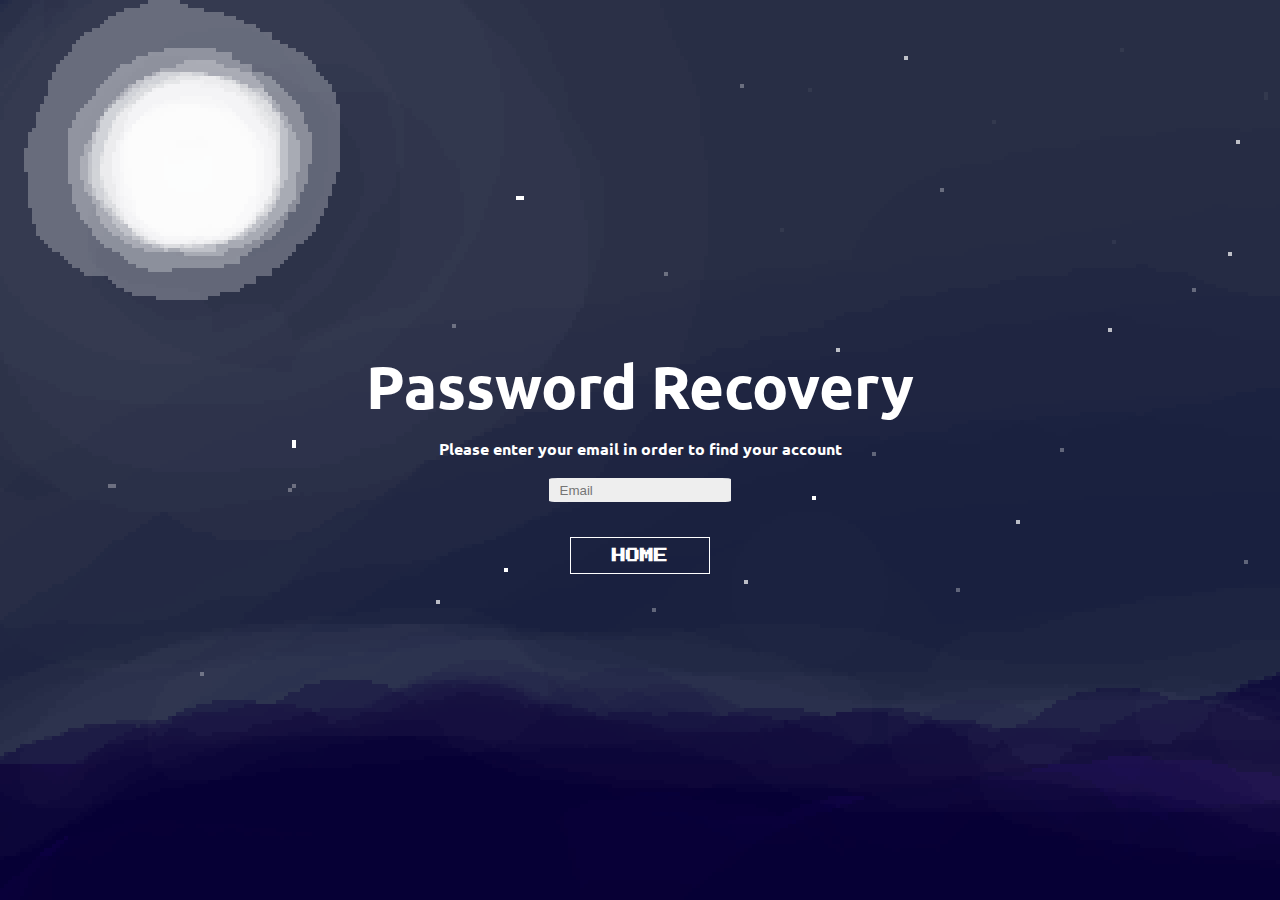
<file: forgotPassword.html>
<!DOCTYPE html>
<html lang="en">
<head>
    <meta charset="UTF-8">
    <meta name="viewport" content="width=device-width, initial-scale=1.0">
    <meta http-equiv="X-UA-Compatible" content="ie=edge">
    <link href="https://fonts.googleapis.com/css?family=Press+Start+2P|Ubuntu&display=swap" rel="stylesheet">
    <link rel="stylesheet" href="./css/style.css">
    <link rel="stylesheet" href="./css/forgot.css">

    <title>Santa Rosa's Garden</title>
</head>
<body>

    <div class="forgot-container">
        <h1 class="forgot__title">Password Recovery</h1>
        <h3 class="forgot__text">Please enter your 
            email in order to find your account</h3>
        <form class="forgot_password">
                <input class="form__input forgot__email" type="email" id="email" name="email" placeholder="Email">
        </form>
        <div class="forgot-btn">
            <button class="btn forgot__btn " type="button"><a href="index.html" style="text-decoration: none; color: white;">Home</a></button>
        </div>
    </div>
    
    <script src="./js/app.js"></script>
</body>
</html>
</file>
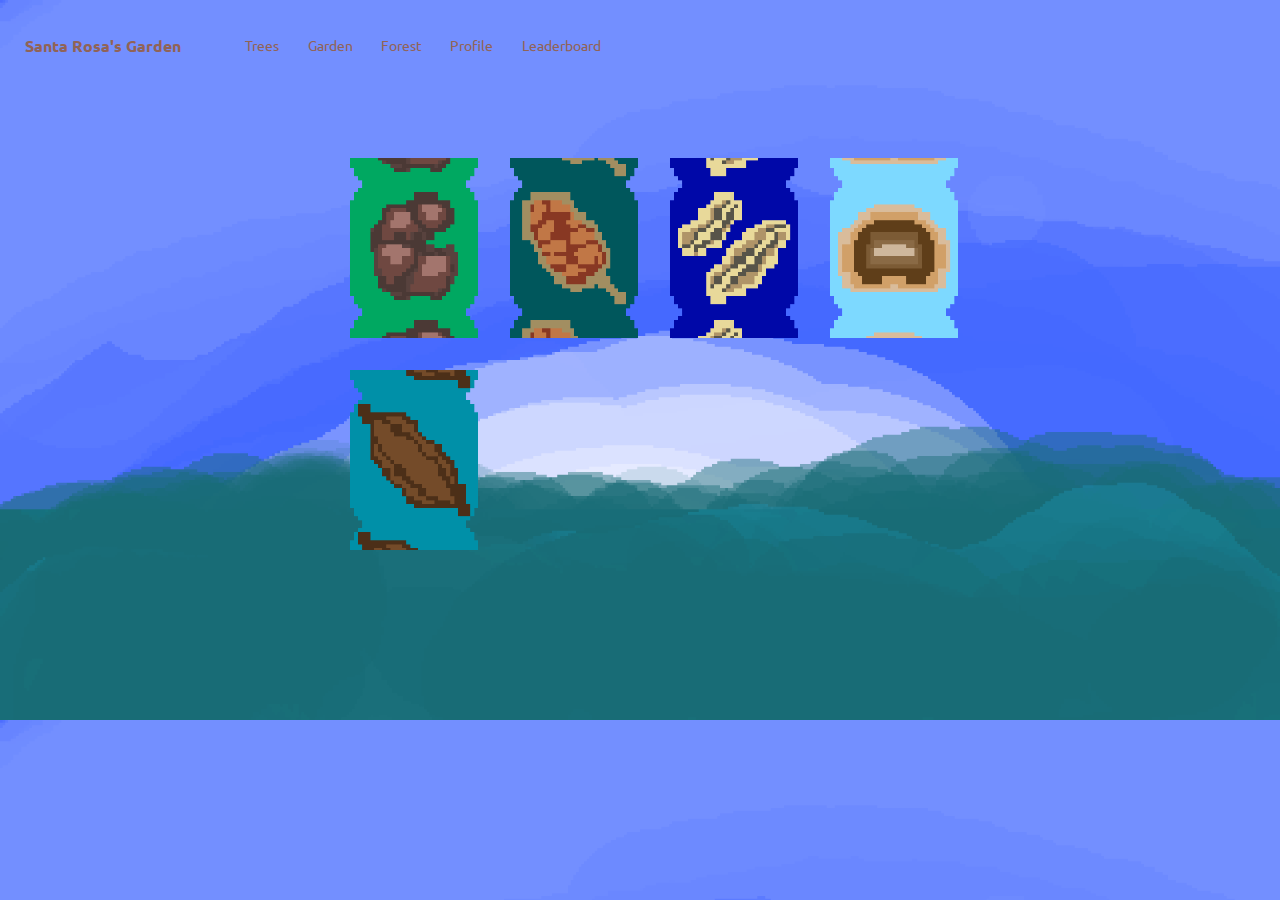
<file: garden.html>
<!DOCTYPE html>
<html lang="en">

<head>
    <meta charset="UTF-8">
    <meta name="viewport" content="width=device-width, initial-scale=1.0">
    <meta http-equiv="X-UA-Compatible" content="ie=edge">
    <link href="https://fonts.googleapis.com/css?family=Press+Start+2P|Ubuntu&display=swap" rel="stylesheet">
    <link rel="stylesheet" href="./css/garden.css">
    <title>Santa Rosa's Garden</title>
</head>

<body>
        <header class="header">
                <nav class="nav">
                    <!-- En los lis utiliza el a href con style para sobreescibir el css -->
                    <h3>Santa Rosa's Garden</h3>
                    <ul class="list nav__links list--horizontal">
                        <li><a href="trees.html" style="text-decoration: none; color:#916356;">Trees</a></li>
                        <li><a href="garden.html" style="text-decoration: none; color:#916356;">Garden</a></li>
                        <li><a href="forest.html" style="text-decoration: none; color:#916356;">Forest</a></li>
                        <li><a href="profile.html" style="text-decoration: none; color:#916356;">Profile</a></li>
                        <li><a href="leaderboard.html" style="text-decoration: none; color:#916356;">Leaderboard</a></li>
                    </ul>
                </nav>
            </header>

    <section class="garden">
        <!-- Espacios donde poner la imagen del arbolito
        correspondiende -->
        <div class="garden__space garden__space__1"><h1></h1></div>
        <div class="garden__space__2"><h1></h1></div>
        <div class="garden__space__3"><h1></h1></div>
        <div class="garden__space__4"><h1></h1></div>
        <div class="garden__space__5"><h1></h1></div>
        <div class="garden__space__6"><h1></h1></div>
        <div class="garden__space__7"><h1></h1></div>
        <div class="garden__space__8"><h1></h1></div>
        <div class="garden__space__9"><h1></h1></div>
        <div class="garden__space__10"><h1></h1></div>
        <div class="garden__space__11"><h1></h1></div>
        <div class="garden__space__12"><h1></h1></div>
    </section>

    <section class="tree__info">
        <a href="growing.html" style="text-decoration: none;">
            <span class="tree__img">
            </span>
        </a>
            
        <span class="tree__name">
            <h2>Guanacaste</h2>
        </span>
        <span class="tree__description">
            <h3>Lorem ipsum dolor sit amet consectetur adipisicing elit. 
                Eum cupiditate a quas laborum incidunt illum mollitia 
                dignissimos odit hic delectus quia, quisquam, labore, 
                dolores cum error voluptate rem perferendis autem.</h3>
        </span>

        <h3 class="touch">Toca el icono de arriba para continuar</h3>
    </section>
    <script src="./js/garden.js"></script>
</body>

</html>
</file>
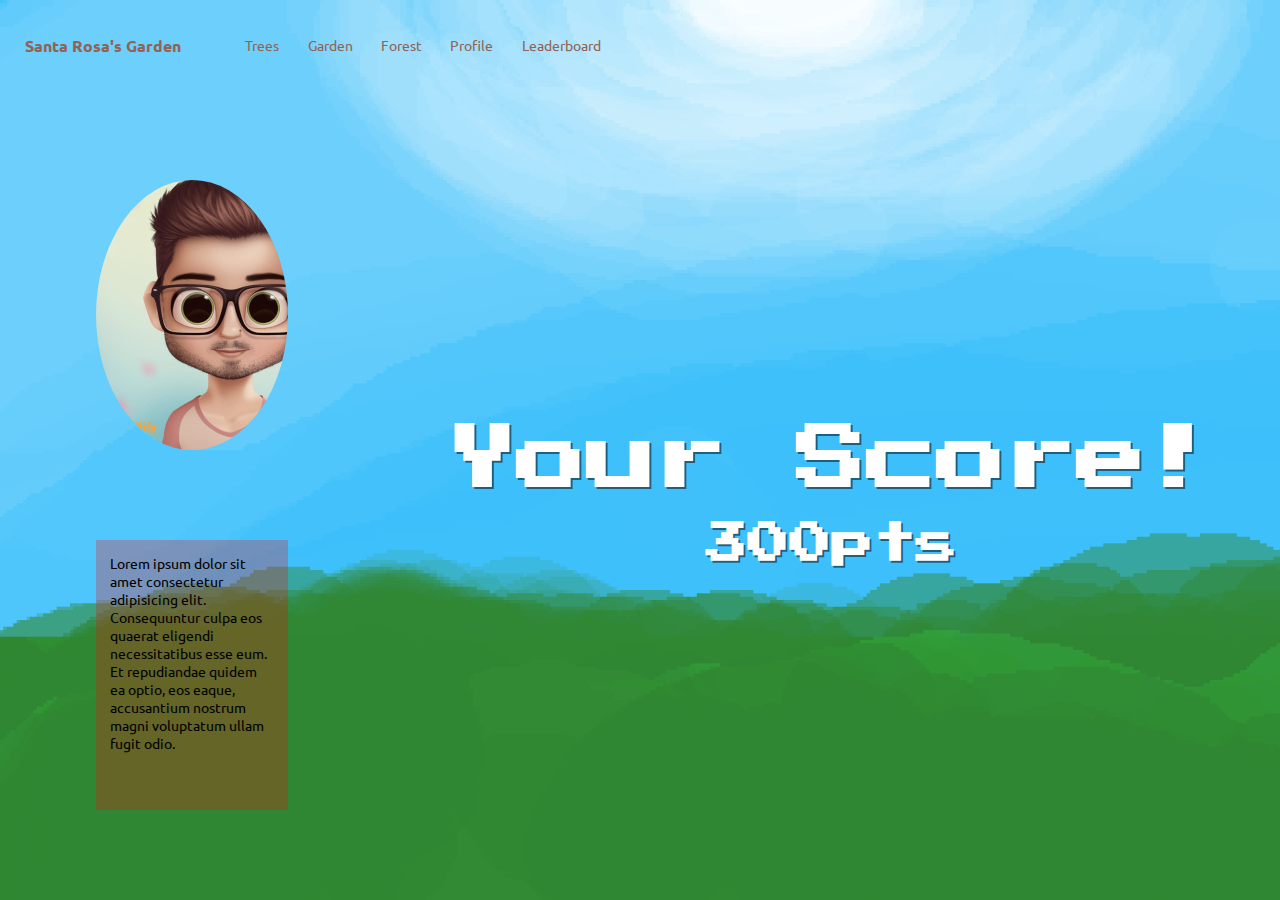
<file: profile.html>
<!DOCTYPE html>
<html lang="en">
<head>
    <meta charset="UTF-8">
    <meta name="viewport" content="width=device-width, initial-scale=1.0">
    <meta http-equiv="X-UA-Compatible" content="ie=edge">
    <link href="https://fonts.googleapis.com/css?family=Press+Start+2P|Ubuntu&display=swap" rel="stylesheet">
    <link rel="stylesheet" href="./css/style.css">
    <link rel="stylesheet" href="./css/profile.css">
    <title>Santa Rosa's Garden</title>
</head>
<body>
    <header class="header">
        <nav class="nav">
            <!-- En los lis utiliza el a href con style para sobreescibir el css -->
            <h3>Santa Rosa's Garden</h3>
            <ul class="list nav__links list--horizontal">
                <li><a href="trees.html" style="text-decoration: none; color:#916356;">Trees</a></li>
                <li><a href="garden.html" style="text-decoration: none; color:#916356;">Garden</a></li>
                <li><a href="forest.html" style="text-decoration: none; color:#916356;">Forest</a></li>
                <li><a href="profile.html" style="text-decoration: none; color:#916356;">Profile</a></li>
                <li><a href="leaderboard.html" style="text-decoration: none; color:#916356;">Leaderboard</a></li>
            </ul>
        </nav>
    </header>

    <section class="screen">

            <section class="profile">
                <div class="profile__img">
                    
                </div>
                <div class="profile__info">
                    Lorem ipsum dolor sit amet consectetur adipisicing elit. Consequuntur culpa eos quaerat eligendi necessitatibus esse eum. Et repudiandae quidem ea optio, eos eaque, accusantium nostrum magni voluptatum ullam fugit odio.
                </div>
            </section>

            <section class="profile__score">
                <h1 class="score__title">Your Score!</h1>
                <h1 class="score">300pts</h1>
            </section>

        </section>

</body>
</html>
</file>
<file: css/style.css>
* {
    padding: 0;
    margin: 0;
    -webkit-box-sizing: border-box;
            box-sizing: border-box;
}

:root {
    /* #c34b6c; */
    /* #c35432 */
    --secondary: #transparent;

    --white: #f8f8f8;
    --dark: #141414;

    --facebook: #465898;
    --google: #c24e3a;
    --linkedin: #5874a7;

    font-family: 'Ubuntu';
    font-size: 14px;
}



/* Login/Register/Confirm/Forgot Password */
.app{
    width: 100%;
    background-image: url(../img/noche.png);
    background-size: cover;
    height: 100vh;

    display: -ms-grid;

    display: grid;
    /* grid-template-columns: 50% 50%; */

    -ms-grid-columns: 5% 1fr 1fr 5%;

    grid-template-columns: 5% 1fr 1fr 5%;
    /* grid-template-columns: repeat(2, 1fr); */

    -ms-grid-rows: 5% 1fr 5%;

    grid-template-rows: 5% 1fr 5%;

        grid-template-areas: 
    'top     top   top     top'
    'margin1 login welcome margin2'
    'bottom bottom bottom bottom';
    
    

}



.login-container,
.register-container,
.confirm-container{
    display:none;
}

.login-form,
.welcome{
    height: 100%;
    width: 100%;

    background: transparent;

}

.login_style{
    color: black;
}

.login__title,
.welcome__title,
.confirm__title{
    font-size: 60px;
    text-align: center;
    margin-bottom: 0.75rem;
    color: white;
}

.santa__rosa{
    font-family: 'Press Start 2P';
    display: inline-block;
    color: white;
    text-align: center;
    font-size: 50px;
    margin-bottom: 1.75rem;
}

.welcome__message{
    font-size: .6cm;
    text-align: center;
    color: var(--white);
}

.welcome__title--white{
    color: var(--white);
}

.login-form{
    -ms-grid-row: 2;
    -ms-grid-column: 2;
    grid-area: login;
    border-radius: 20px 0px 0px 20px;
    display: -webkit-box;
    display: -ms-flexbox;
    display: flex;
    -webkit-box-orient: horizontal;
    -webkit-box-direction: normal;
        -ms-flex-direction: row;
            flex-direction: row;
    -webkit-box-pack: center;
        -ms-flex-pack: center;
            justify-content: center;
    -webkit-box-align: center;
        -ms-flex-align: center;
            align-items: center;
    border-right: none ;
    
}

.login__icons{
    display: -webkit-box;
    display: -ms-flexbox;
    display: flex;
    -webkit-box-pack: center;
        -ms-flex-pack: center;
            justify-content: center;
    margin-bottom: 0.75rem;
}

.login__icon{
    display: block;
    margin: 0 1rem;
    width: 4rem;
    height: 4rem;
    line-height: 4.2rem;
    font-size: 0.8cm;
    color: white;
    text-align: center;
    background: #c24e3a;
    
    border-radius: 50%;
}

.login__icon-face{
    background: var(--facebook);
}

.login__icon-google{
    background: var(--google);
}

.login__icon-in{
    background: var(--linkedin);
}

.login__text,
.confirm__text{
    text-align: center;
    margin-bottom: 0.75rem;
    color: white;
}

.confirm__text{
    font-size: 1.5rem
}

.login__text-link{
    color: white;
    text-decoration: none;
    margin: 0.75rem;
    opacity: .6;
    -webkit-transition: 0.5s opacity;
    -o-transition: 0.5s opacity;
    transition: 0.5s opacity;
}

.login__text-link:hover{
    text-decoration: underline;
    opacity:1;

}

.welcome{
    -ms-grid-row: 2;
    -ms-grid-column: 3;
    grid-area: welcome;
    display:-webkit-box;
    display:-ms-flexbox;
    display:flex;
    background: -webkit-gradient(linear, right top, left top, from(var(--primary)), to(var(--secondary))); */
    /* background: -o-linear-gradient(right, var(--primary), var(--secondary)); */
     background: linear-gradient(to left, var(--primary), var(--secondary));
    -webkit-box-orient: vertical;
    -webkit-box-direction: normal;
        -ms-flex-direction: column;
            flex-direction: column;
    -webkit-box-pack: center;
        -ms-flex-pack: center;
            justify-content: center;
    border-left: none;
    border-radius: 0px 20px 20px 0px;

    transition: 600ms;
}

.login__form{
    display: -webkit-box;
    display: -ms-flexbox;
    display: flex;
    -webkit-box-orient: vertical;
    -webkit-box-direction: normal;
        -ms-flex-direction: column;
            flex-direction: column;
    width: 100%;
    align-items: center;

    transition: 600ms;
}

.form__input{
    margin-bottom: 0.75rem;
    padding: 0.35rem 0.75rem;
    background: #EEE;
    border: none;
    border-radius: 5%;
    transition: 1000ms;
}

.form__input:focus{
    background-color: rgba(0,0,0, 0.25);
    width: 225px;
}

.container-btn{
    display: block;
}

.forgot-container{
    display: flex;
    flex-direction: column;
    align-items: center;
    justify-content: center;
    width: 100vw;
    height: 100vh;

    transition: 600ms;
}

.forgot__title{
    padding-bottom: 1rem;
    color: white;
    font-size: 1.6cm;

    transition: 600ms;
}

.forgot__text{
    color: white;
    padding-bottom: 1rem;

    transition: 600ms;
}

.forgot__email{
    width: 13rem;
    margin: 5px auto;

    transition: 600ms;
}


.btn{
    display: block;
    margin: 0 auto;
    padding: .75rem 0;
    width: 10rem; 
    background: var(--secondary); 
    text-transform: uppercase;
    font-size: 1rem;
    color: var(--white);
    border: none;
    font-weight: bold; 
    font-family: 'Press Start 2P';

    transition: 600ms;
}


.register_btn,
.sign_in_btn,
.login_btn,
.register_to_confirm_btn,
.confirm_to_signIn_btn,
.forgot__btn,
.plant__btn,
.plant_on_forest{
    display: block;
    margin: 5px auto;
    border: 1px solid white;
    background: transparent;
    -webkit-transform: translateY(25px);
        -ms-transform: translateY(25px);
            transform: translateY(25px); 

    transition: 600ms;
    
}

.register_btn:hover{
    background: var(--white);
    color: var(--secondary);

}

.sign_in_btn:hover{
    background: var(--white);
    color: var(--secondary);

}

.login_btn:hover{
    background: black;
}

.register_to_confirm_btn:hover{
    background: var(--white);
    color: var(--secondary);

}

.confirm_to_signIn_btn:hover{
    background: var(--white);
    color: var(--secondary);

}

.forgot__btn:hover{
    background: var(--white);
    color: var(--secondary);

}

.plant__btn:hover{
    background: black;    

}

.plant_on_forest:hover{
    background: var(--white);
    color: var(--secondary);

}
</file>
<file: css/forgot.css>
body{
    background-image: url(../img/noche.png);
}
</file>
<file: css/garden.css>
* {
    padding: 0;
    margin: 0;
    -webkit-box-sizing: border-box;
            box-sizing: border-box;
}

:root {
    /* #c34b6c; */
    /* #c35432 */
    --secondary: #transparent;

    --white: #f8f8f8;
    --dark: #141414;

    --facebook: #465898;
    --google: #c24e3a;
    --linkedin: #5874a7;

    font-family: 'Ubuntu';
    font-size: 14px;
}

body{
    background-image: url(/img/amanecer.png);
    background-size: cover;

}

/* Garden */
/* Header */
.header {
	height: 10vh;
	position: relative;
	display: flex;
}

.nav {
	/* background-color: #738FFF; */
	color: #916356;
    cursor: pointer;
    display: flex;
	justify-content: space-around;
	align-items: center;
	height: 100%;
	width: 50%;
    position: absolute;
	/* overflow: hidden; */
}

.list {
	list-style: none;
}

.list--horizontal {
	display: flex;
	width: 60%;
	justify-content: space-around;
}

.list__link {
	text-decoration: none;
	color: #916356;
}
/* Fin del header */

.garden{
    display: grid;
    position: relative;
    padding-left: 25rem;
    /* 25 a 17 */
    top: 7.5vh;
    width: 100vw;
    height: 30vh;
    margin: auto;
    transition: 600ms;
    grid-template-columns: 10vw 10vw 10vw 10vw;
    grid-template-rows: 20vh 20vh 20vh 20vh;
    grid-gap: 2.5vw;
    
}

.garden__space__1{
    display: block;
    color: #000;
    background-image: url(/img/sguanacaste.png);
    background-position: center;
    background-size: contain;
    transition: 500ms;
}

.garden__space__1:hover{
    background-image: url(/img/sguanacaste2.png);

}

.garden__space__2{
    display: block;
    color: #000;
    background-image: url(/img/scaoba.png);
    background-position: center;
    background-size: contain;
    transition: 500ms;
}

.garden__space__2:hover{
    background-image: url(/img/scaoba2.png);

}

.garden__space__3{
    display: block;
    color: #000;
    background-image: url(/img/smalinche.png);
    background-position: center;
    background-size: contain;
    transition: 500ms;
}

.garden__space__3:hover{
    background-image: url(/img/smalinche2.png);

}

.garden__space__4{
    display: block;
    color: #000;
    background-image: url(/img/scortes.png);
    background-position: center;
    background-size: contain;
    transition: 500ms;
}

.garden__space__4:hover{
    background-image: url(/img/scortes2.png);

}

.garden__space__5{
    display: block;
    color: #000;
    background-image: url(/img/spochote.png);
    background-position: center;
    background-size: contain;
    transition: 500ms;
}

.garden__space__5:hover{
    background-image: url(/img/spochote2.png);

}

.garden__space__6{
    display: block;
    color: #000;
    background: transparent;
}

.garden__space__7{
    display: block;
    color: #000;
    background: transparent;
}

.garden__space__8{
    display: block;
    color: #000;
    background: transparent;
}

.garden__space__9{
    display: block;
    color: #000;
    background: transparent;
}

.garden__space__10{
    display: block;
    color: #000;
    background: transparent;
}

.garden__space__11{
    display: block;
    color: #000;
    background: transparent;
}

.garden__space__12{
    display: block;
    color: #000;
    background: transparent;
}


.tree__info{
    display: none;
    position: absolute;
    height: 100%;
    width: 28vw;
    transition: 600ms;
    background: rgb(0, 168, 97, .5);
    top: 0;
    right: 0px;
    
}

.tree__img{
    display: block;
    background-image: url(/img/semilla0.gif);
    background-position: center;
    background-size: cover;
    width: 10rem;
    height: 10rem;
    margin: auto;
    margin-top: 2rem;
}

.tree__name{
    display: block;
    font-family: 'Press Start 2P';
    margin-top: 3rem;
    margin-left: 5.5rem;
}

.tree__description{
    display: block;
    position: center;
    margin-top: 3rem;
    margin-left: 5rem;
}

.touch{
    display: block;
    position: center;
    width: 15rem;
    color: white;
    text-align: center;
    margin-top: 3rem;
    margin-left: 5rem;



}
</file>
<file: css/profile.css>
.screen{
    display: flex;
}

/* Header */
.header {
	height: 10vh;
	position: relative;
	display: flex;
}

.nav {
	/* background-color: #738FFF; */
	color: #916356;
    cursor: pointer;
    display: flex;
	justify-content: space-around;
	align-items: center;
	height: 100%;
	width: 50%;
    position: absolute;
	/* overflow: hidden; */
}

.list {
	list-style: none;
}

.list--horizontal {
	display: flex;
	width: 60%;
	justify-content: space-around;
}

.list__link {
	text-decoration: none;
	color: #916356;
}
/* Fin del header */

body{
    background-image: url(/img/dia.png);
    background-size: cover;
}

.profile{
    display: flex;
    justify-content: center;
    align-items: center;
    flex-direction: column;
    width: 30vw;
    height: 90vh;
    /* background: chartreuse; */
}

.profile__img{
    background-image: url(/img/avatar.jpeg);
    background-size: cover;
    /* Ajustar todo segun tamaños */
    width: 15vw;
    height: 30vh;
    margin-bottom: 10vh;
    border-radius: 50%;
    line-height: 15rem;
}

.profile__info{
    /* Meter toda la info
    del profile aqui ajustar tamaños */
    background: rgba(255, 0, 0, 0.25);
    padding: 1rem;
    width: 15vw;
    height: 30vh;
}

.profile__score{
    font-family: 'Press Start 2P';
    display: flex;
    width: 70vw;
    height: 90vh;
    /* background: cyan; */
    flex-direction: column;
    justify-content: center;
    align-items: center;
}

.score__title{
    color: white;
    font-size: 5rem;
    margin-bottom: 2rem;
    text-shadow: 2px 2px rgba(0, 0, 0,.5);
}

.score{
    color: white;
    font-size: 3rem;
    text-shadow: 2px 2px rgba(0, 0, 0,.5);
}
</file>
